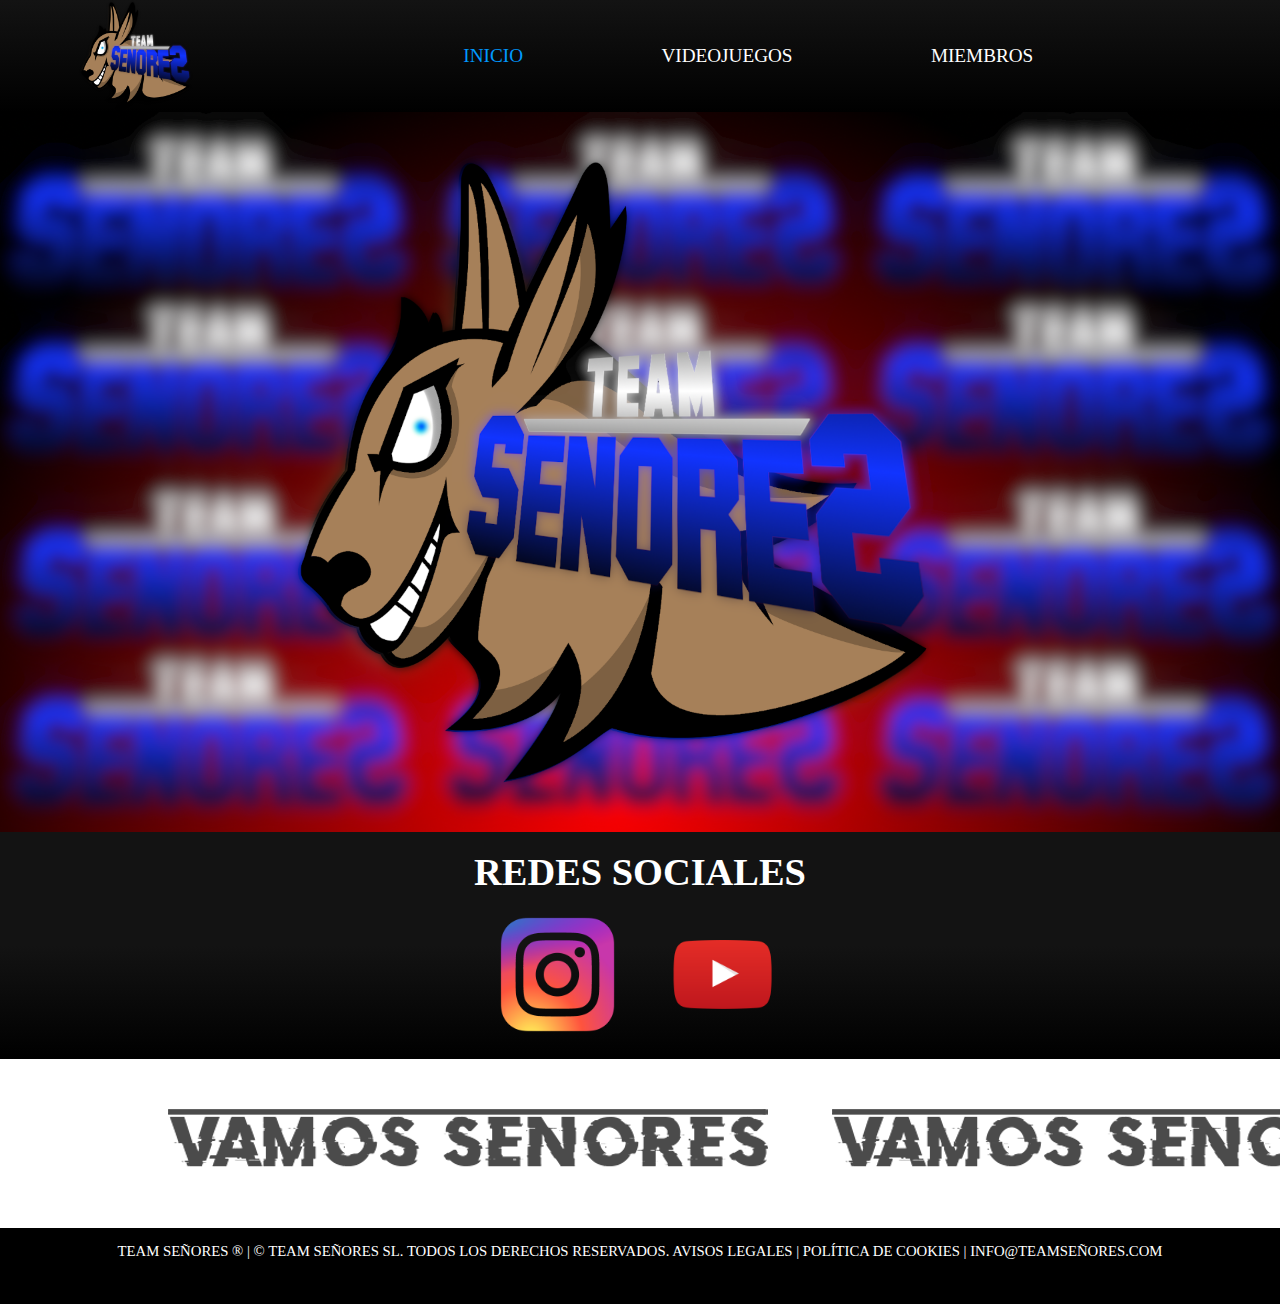
<file: index.html>
<!DOCTYPE html>
<html lang="en">
<head>
    <meta charset="UTF-8">
    <meta name="viewport" content="width=device-width, initial-scale=1.0">
    <title>TM Señores</title>
    <link rel="stylesheet" href="estilos/estilos.css">
    <link rel="icon" href="img/Logo1.ico">
    
    <meta name="viewport" content="width=device-width, initial-scale=1.0">
</head>
<body>
    <header>
        <div class="contenedor">
            <img src="img/Logo1.png" alt="">
            <nav>
                <a class="activo" href="index.html">INICIO</a>
                <a href="videojuegos.html">VIDEOJUEGOS</a>
                <a href="miembros.html">MIEMBROS</a>
            </nav>
        </div>
    </header>
    <main>
        <div class="portada">
            <img src="img/TMSeñoresConcepto2.png">
        </div>
        <div class="redes">
            <div class="contenedor">
                <div><h1>REDES SOCIALES</h1></div>
                <a href="https://www.instagram.com/teamsenores/" target="_blank"><img src="img/instalogo.png" alt=""></a>
                <a href="https://www.youtube.com/channel/UCKlYw0l_Sf0BFmyHiyPByyA/featured?view_as=subscriber" target="_blank"><img src="img/youtubelogo.png" alt=""></a>
            </div>
        </div>
        <div class="deslizador">
            <div class="contenedor">
                <ul>
                    <li><a href="#"><img src="img/vamosseñores.png" alt=""></a></li>
                    <li><a href="#"><img src="img/vamosseñores.png" alt=""></a></li>
                    <li><a href="#"><img src="img/vamosseñores.png" alt=""></a></li>
                    <li><a href="#"><img src="img/vamosseñores.png" alt=""></a></li>
                    <li><a href="#"><img src="img/vamosseñores.png" alt=""></a></li>
                    <li><a href="#"><img src="img/vamosseñores.png" alt=""></a></li>
                </ul>
            </div>
        </div>
    </main>
    <footer class="pie">
        <div class="contenedor">
            <p>TEAM SEÑORES ® | © TEAM SEÑORES SL. TODOS LOS DERECHOS RESERVADOS. AVISOS LEGALES | POLÍTICA DE COOKIES | INFO@TEAMSEÑORES.COM

            </p>
        </div>
    </footer>
</body>
</html>
</file>
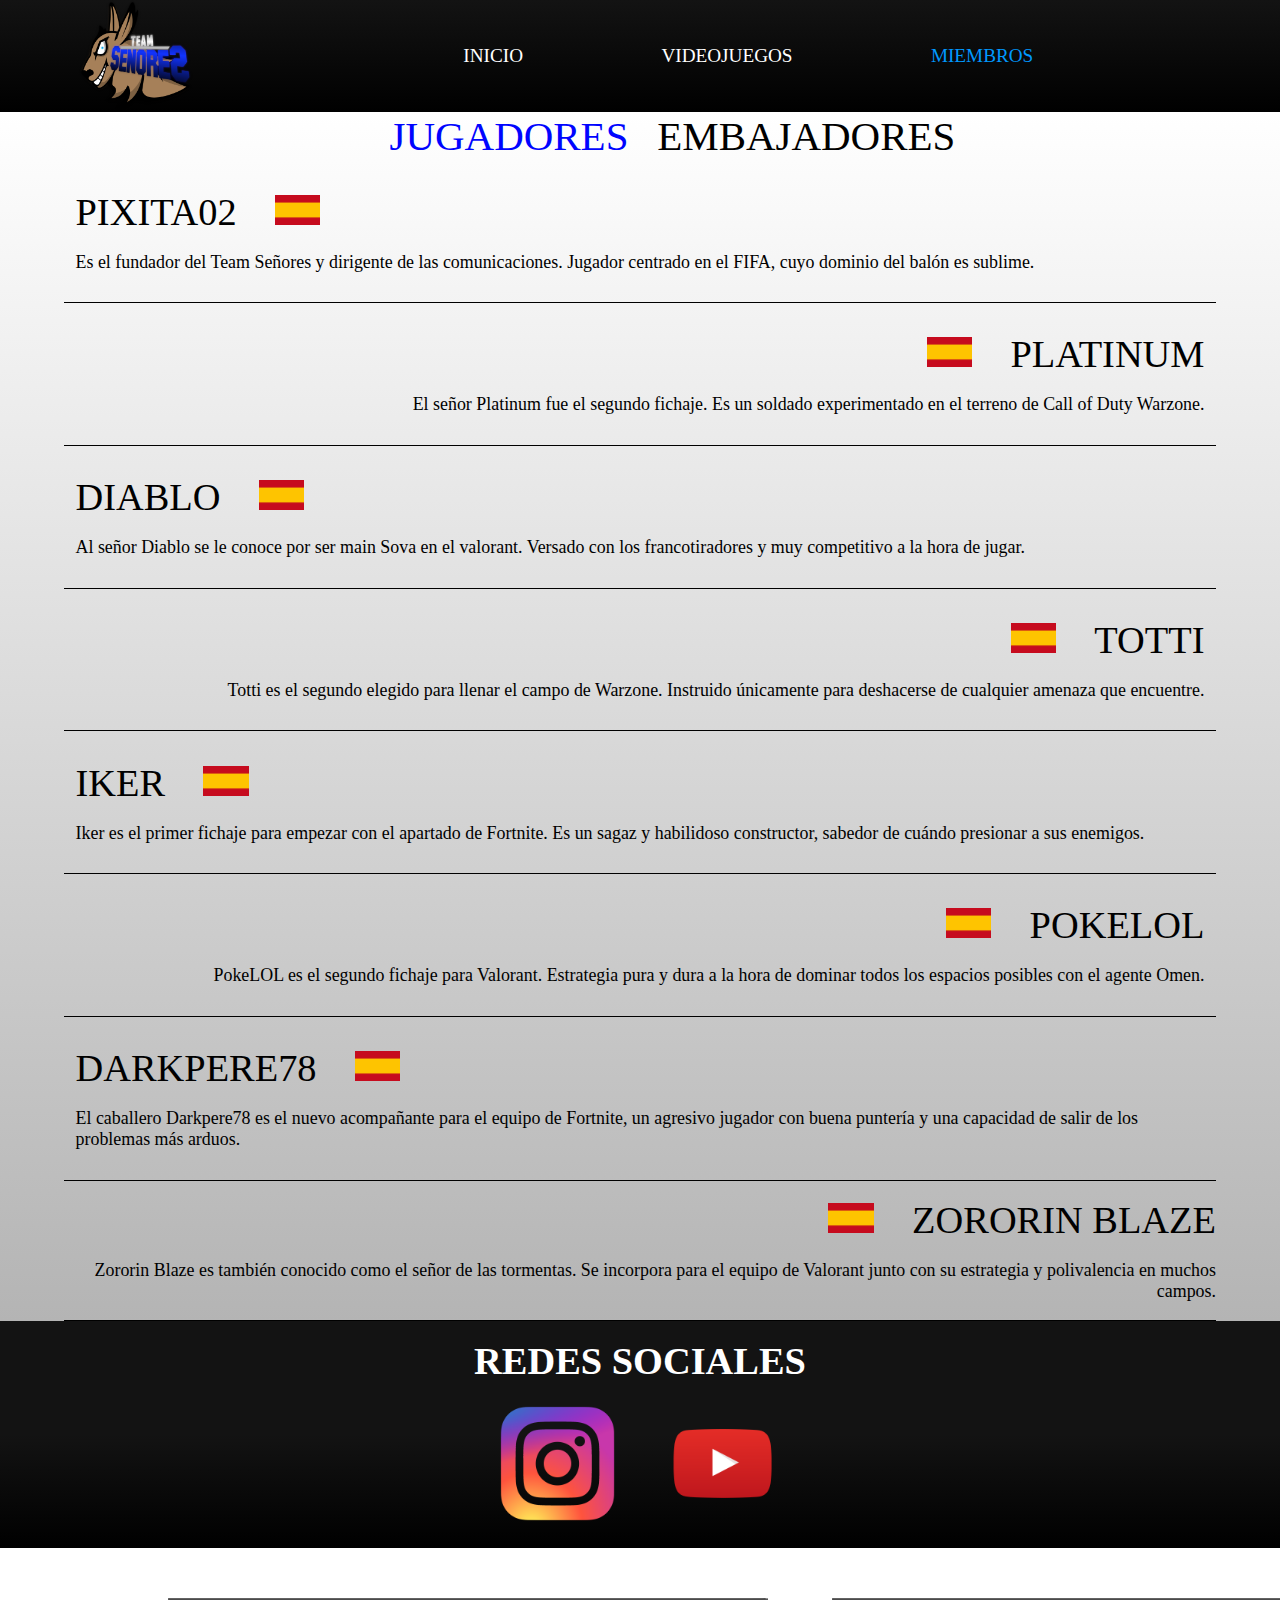
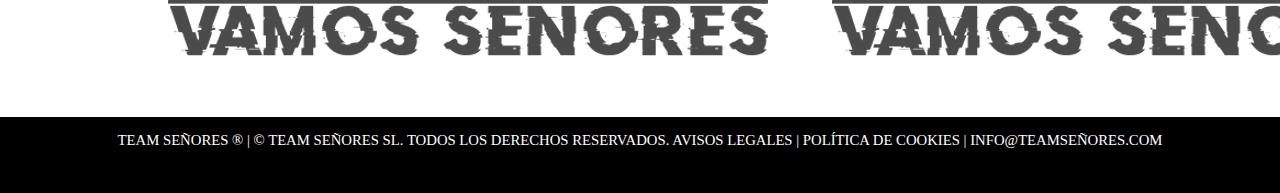
<file: miembros.html>
<!DOCTYPE html>
<html lang="en">
<head>
    <meta charset="UTF-8">
    <meta name="viewport" content="width=device-width, initial-scale=1.0">
    <title>TM Señores</title>
    <link rel="stylesheet" href="estilos/estilosmiembros.css">
    <link rel="icon" href="img/Logo1.ico">
    <meta name="viewport" content="width=device-width, user-scalable=no">
    <meta name="viewport" content="width=device-width, initial-scale=1.0">
</head>
<body>
    <header>
        <div class="contenedor">
            <img src="img/Logo1.png" alt="">
            <nav>
                <a href="index.html">INICIO</a>
                <a href="videojuegos.html">VIDEOJUEGOS</a>
                <a class="activo" href="miembros.html">MIEMBROS</a>
            </nav>
        </div>
    </header>
    <main>
        <div class="integrantes">
            <nav>
                <ul>
                    <li><a class="activo" href="#">JUGADORES</a></li>
                    <li><a href="miembros2.html">EMBAJADORES</a></li>
                </ul>
            </nav>
            <div class="contenedor">
                <div class="pixita">
                    <p><span class="spanleft">PIXITA02</span><img src="img/banderaESP.jpg" alt=""></p>
                    <p>Es el fundador del Team Señores y dirigente de las comunicaciones. Jugador centrado en el FIFA, cuyo dominio del balón es sublime.</p>
                </div>
                <div class="platinum">
                    <p><img src="img/banderaESP.jpg" alt=""><span class="spanright">PLATINUM</span></p>
                    <p>El señor Platinum fue el segundo fichaje. Es un soldado experimentado en el terreno de Call of Duty Warzone.</p>
                </div>
                <div class="diablo">
                    <p><span class="spanleft">DIABLO</span><img src="img/banderaESP.jpg" alt=""></p>
                    <p>Al señor Diablo se le conoce por ser main Sova en el valorant. Versado con los francotiradores y muy competitivo a la hora de jugar.</p>
                </div>
                <div class="totti">
                    <p><img src="img/banderaESP.jpg" alt=""><span class="spanright">TOTTI</span></p>
                    <p>Totti es el segundo elegido para llenar el campo de Warzone. Instruido únicamente para deshacerse de cualquier amenaza que encuentre.</p>
                </div>
                <div class="iker">
                    <p><span class="spanleft">IKER</span><img src="img/banderaESP.jpg" alt=""></p>
                    <p>Iker es el primer fichaje para empezar con el apartado de Fortnite. Es un sagaz y habilidoso constructor, sabedor de cuándo presionar a sus enemigos.</p>
                </div>
                <div class="pokelol">
                    <p><img src="img/banderaESP.jpg" alt=""><span class="spanright">POKELOL</span></p>
                    <p>PokeLOL es el segundo fichaje para Valorant. Estrategia pura y dura a la hora de dominar todos los espacios posibles con el agente Omen.</p>
                </div>
                <div class="darkpere">
                    <p><span class="spanleft">DARKPERE78</span><img src="img/banderaESP.jpg" alt=""></p>
                    <p>El caballero Darkpere78 es el nuevo acompañante para el equipo de Fortnite, un agresivo jugador con buena puntería y una capacidad de salir de los problemas más arduos.</p>
                </div>
                <div class="zororin">
                    <p><img src="img/banderaESP.jpg" alt=""><span class="spanright">ZORORIN BLAZE</span></p>
                    <p>Zororin Blaze es también conocido como el señor de las tormentas. Se incorpora para el equipo de Valorant junto con su estrategia y polivalencia en muchos campos.</p>
                </div>
            </div>
        </div>
        <div class="redes">
            <div class="contenedor">
                <h1>REDES SOCIALES</h1>
                <a href="https://www.instagram.com/teamsenores/" target="_blank"><img src="img/instalogo.png" alt=""></a>
                <a href="https://www.youtube.com/channel/UCKlYw0l_Sf0BFmyHiyPByyA/featured?view_as=subscriber" target="_blank"><img src="img/youtubelogo.png" alt=""></a>
            </div>
        </div>
        <div class="deslizador">
            <div class="contenedor">
                <ul>
                    <li><a href="#"><img src="img/vamosseñores.png" alt=""></a></li>
                    <li><a href="#"><img src="img/vamosseñores.png" alt=""></a></li>
                    <li><a href="#"><img src="img/vamosseñores.png" alt=""></a></li>
                    <li><a href="#"><img src="img/vamosseñores.png" alt=""></a></li>
                    <li><a href="#"><img src="img/vamosseñores.png" alt=""></a></li>
                    <li><a href="#"><img src="img/vamosseñores.png" alt=""></a></li>                
                </ul>
            </div>
        </div>
    </main>
    <footer class="pie">
        <div class="contenedor">
            <p>TEAM SEÑORES ® | © TEAM SEÑORES SL. TODOS LOS DERECHOS RESERVADOS. AVISOS LEGALES | POLÍTICA DE COOKIES | INFO@TEAMSEÑORES.COM

            </p>
        </div>
    </footer>
</body>
</html>
</file>
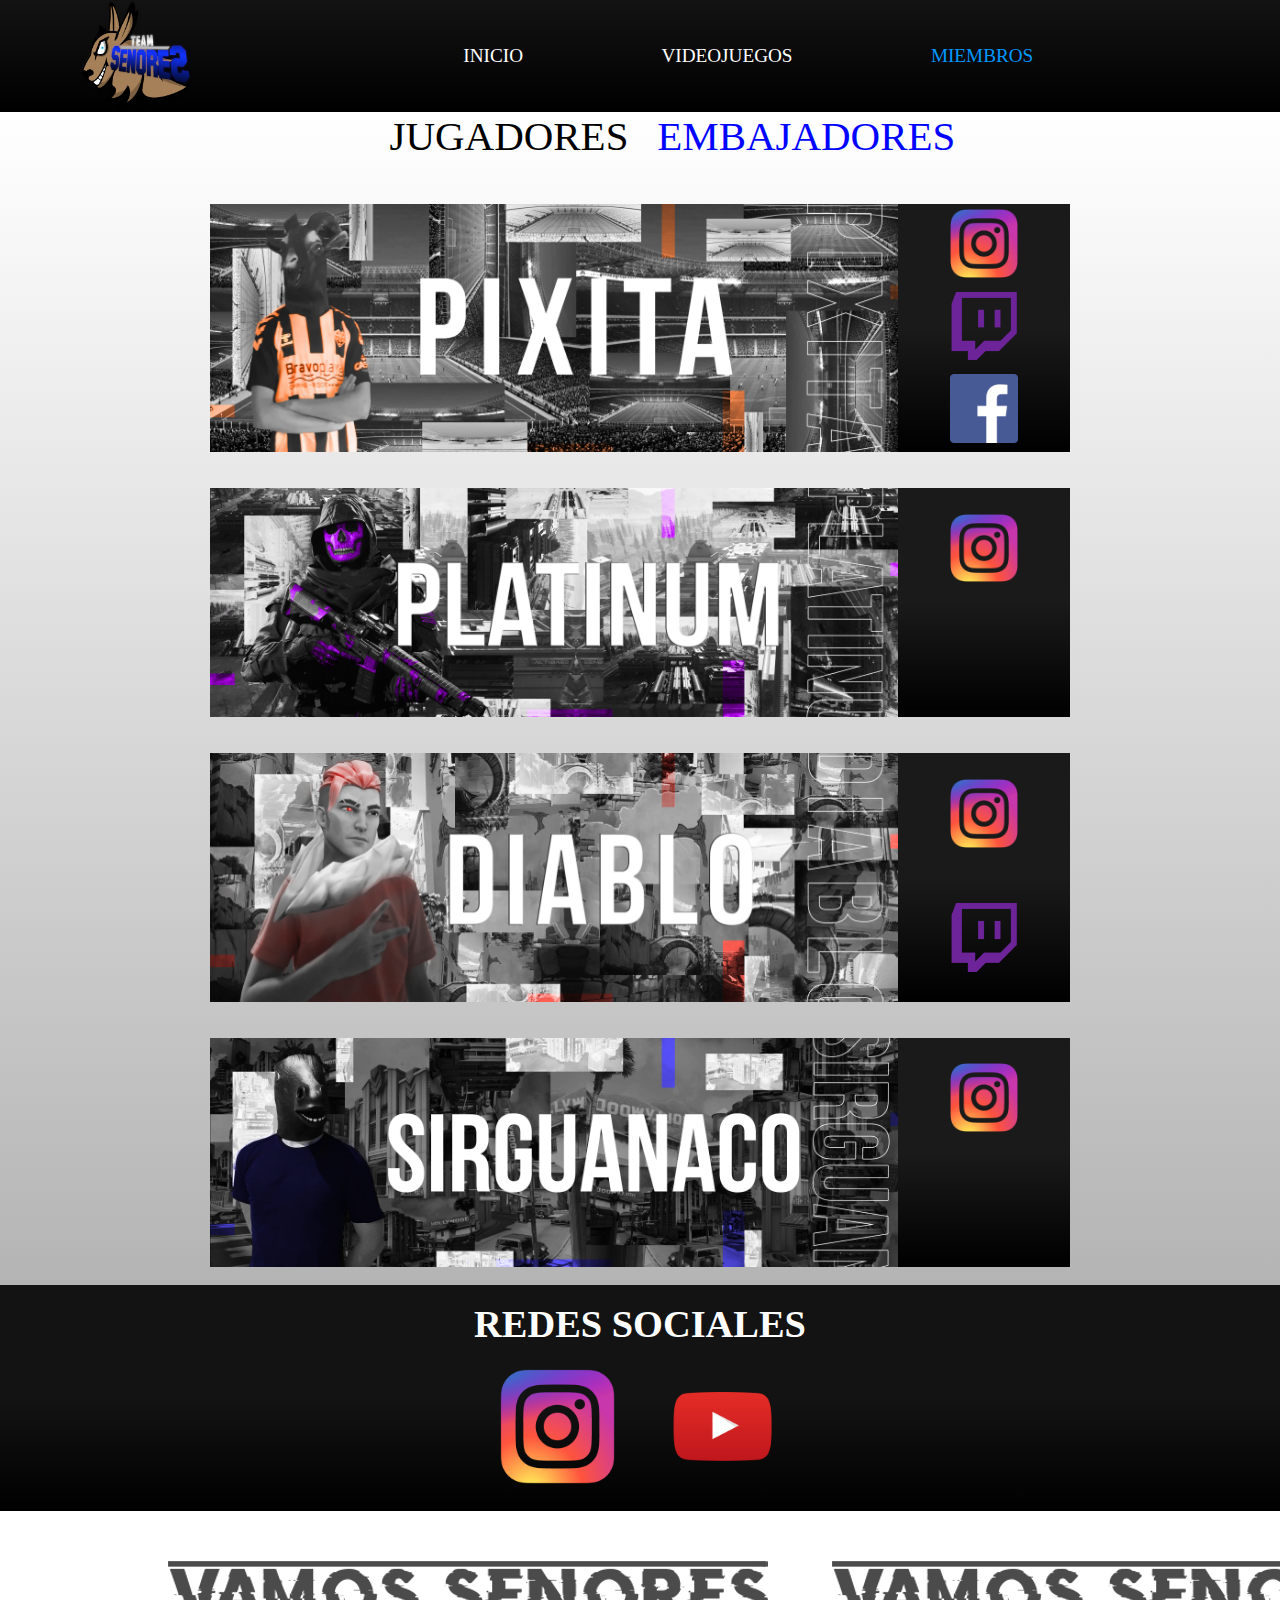
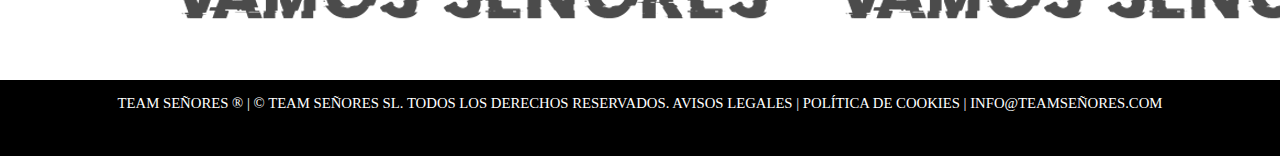
<file: miembros2.html>
<!DOCTYPE html>
<html lang="en">
<head>
    <meta charset="UTF-8">
    <meta name="viewport" content="width=device-width, initial-scale=1.0">
    <title>TM Señores</title>
    <link rel="stylesheet" href="estilos/estilosmiembros2.css">
    <link rel="icon" href="img/Logo1.ico">
    <meta name="viewport" content="width=device-width, user-scalable=no">
    <meta name="viewport" content="width=device-width, initial-scale=1.0">

</head>
<body>
    <header>
        <div class="contenedor">
            <img src="img/Logo1.png" alt="">
            <nav>
                <a href="index.html">INICIO</a>
                <a href="videojuegos.html">VIDEOJUEGOS</a>
                <a class="activo" href="miembros.html">MIEMBROS</a>
            </nav>
        </div>
    </header>
    <main>
        <div class="integrantes">
            <nav>
                <ul>
                    <li><a href="miembros.html">JUGADORES</a></li>
                    <li><a class="activo" href="miembros2.html">EMBAJADORES</a></li>
                </ul>
            </nav>
            <div class="contenedor">
                <div class="embajador">
                    <div class="montaje">
                        <img src="img/PixitaEmbajador.png">
                    </div>
                    <div class="social-pixita">
                        <a href="https://www.instagram.com/adrianms.05" target="_blank"><img src="img/instalogo.png"></a>
                        <a href="https://www.twitch.tv/elpixas" target="_blank"><img src="img/twitchlogo.png"></a>
                        <a href="https://m.facebook.com/profile.php?id=100054775597839" target="_blank"><img src="img/facebooklogo.png"></a>
                    </div>
                </div>
                <div class="embajador">
                    <div class="montaje">
                        <img src="img/PlatinumEmbajador.png">
                    </div>
                    <div class="social">
                        <a href="https://www.instagram.com/pecholobo78/" target="_blank"><img src="img/instalogo.png"></a>
                    </div>
                </div>
                <div class="embajador">
                    <div class="montaje">
                        <img src="img/DiabloEmbajador.png">
                    </div>
                    <div class="social">
                        <a href="https://www.instagram.com/daniel_rs19/" target="_blank"><img src="img/instalogo.png"></a>
                        <a href="https://www.twitch.tv/danivfr" target="_blank"><img src="img/twitchlogo.png"></a>
                    </div>
                </div>
                <div class="embajador">
                    <div class="montaje">
                        <img src="img/GuanacoEmbajador.png">
                    </div>
                    <div class="social">
                        <a href="https://www.instagram.com/sirguanaco/" target="_blank"><img src="img/instalogo.png"></a>
                    </div>
                </div>
            </div>
        </div>
        <div class="redes">
            <div class="contenedor">
                <h1>REDES SOCIALES</h1>
                <a href="https://www.instagram.com/teamsenores/" target="_blank"><img src="img/instalogo.png" alt=""></a>
                <a href="https://www.youtube.com/channel/UCKlYw0l_Sf0BFmyHiyPByyA/featured?view_as=subscriber" target="_blank"><img src="img/youtubelogo.png" alt=""></a>
            </div>
        </div>
        <div class="deslizador">
            <div class="contenedor">
                <ul>
                    <li><a href="#"><img src="img/vamosseñores.png" alt=""></a></li>
                    <li><a href="#"><img src="img/vamosseñores.png" alt=""></a></li>
                    <li><a href="#"><img src="img/vamosseñores.png" alt=""></a></li>
                    <li><a href="#"><img src="img/vamosseñores.png" alt=""></a></li>
                    <li><a href="#"><img src="img/vamosseñores.png" alt=""></a></li>
                    <li><a href="#"><img src="img/vamosseñores.png" alt=""></a></li>             
                </ul>
            </div>
        </div>
    </main>
    <footer class="pie">
        <div class="contenedor">
            <p>TEAM SEÑORES ® | © TEAM SEÑORES SL. TODOS LOS DERECHOS RESERVADOS. AVISOS LEGALES | POLÍTICA DE COOKIES | INFO@TEAMSEÑORES.COM

            </p>
        </div>
    </footer>
</body>
</html>
</file>
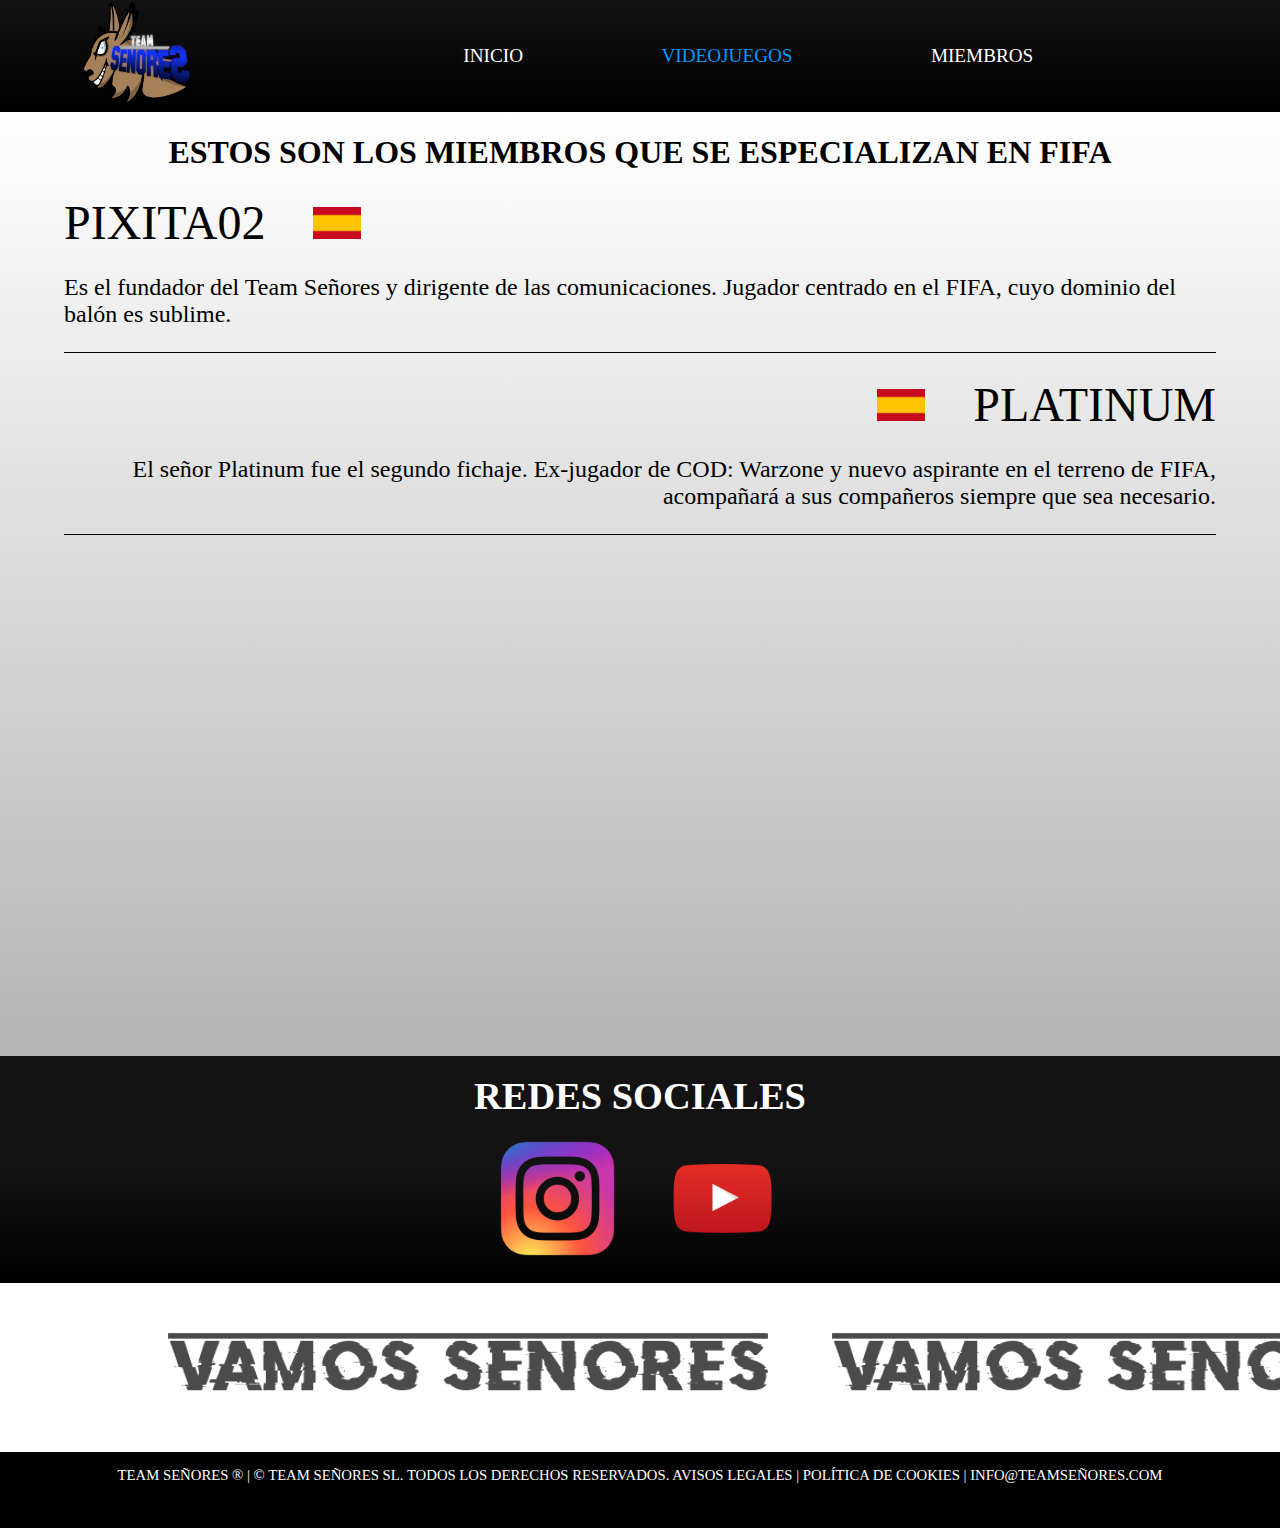
<file: videojuegos/fifa.html>
<!DOCTYPE html>
<html lang="en">
<head>
    <meta charset="UTF-8">
    <meta name="viewport" content="width=device-width, initial-scale=1.0">
    <title>TM Señores</title>
    <link rel="stylesheet" href="../estilos/estilosvideojuegos2.css">
    <link rel="icon" href="../img/Logo1.ico">
    <meta name="viewport" content="width=device-width, user-scalable=no">
    <meta name="viewport" content="width=device-width, initial-scale=1.0">

</head>
<body>
    <header>
        <div class="contenedor">
            <img src="../img/Logo1.png" alt="">
            <nav>
                <a href="../index.html">INICIO</a>
                <a class="activo" href="../videojuegos.html">VIDEOJUEGOS</a>
                <a href="../miembros.html">MIEMBROS</a>
            </nav>
        </div>
    </header>
    <main>
        <div class="videojuegos">
            <h1>ESTOS SON LOS MIEMBROS QUE SE ESPECIALIZAN EN FIFA</h1>
            <div class="contenedor">
                <div class="pixita">
                    <p><span class="spanleft">PIXITA02</span><img src="../img/banderaESP.jpg" alt=""></p>
                    <p>Es el fundador del Team Señores y dirigente de las comunicaciones. Jugador centrado en el FIFA, cuyo dominio del balón es sublime.</p>
                </div>
                <div class="platinum">
                    <p><img src="../img/banderaESP.jpg" alt=""><span class="spanright">PLATINUM</span></p>
                    <p>El señor Platinum fue el segundo fichaje. Ex-jugador de COD: Warzone y nuevo aspirante en el terreno de FIFA, acompañará a sus compañeros siempre que sea necesario.</p>
                </div>
            </div>
        </div>
        <div class="redes">
            <div class="contenedor">
                <h1>REDES SOCIALES</h1>
                <a href="https://www.instagram.com/teamsenores/" target="_blank"><img src="../img/instalogo.png" alt=""></a>
                <a href="https://www.youtube.com/channel/UCKlYw0l_Sf0BFmyHiyPByyA/featured?view_as=subscriber" target="_blank"><img src="../img/youtubelogo.png" alt=""></a>
            </div>
        </div>
        <div class="deslizador">
            <div class="contenedor">
                <ul>
                    <li><a href="#"><img src="../img/vamosseñores.png" alt=""></a></li>
                    <li><a href="#"><img src="../img/vamosseñores.png" alt=""></a></li>
                    <li><a href="#"><img src="../img/vamosseñores.png" alt=""></a></li>
                    <li><a href="#"><img src="../img/vamosseñores.png" alt=""></a></li>
                    <li><a href="#"><img src="../img/vamosseñores.png" alt=""></a></li>
                    <li><a href="#"><img src="../img/vamosseñores.png" alt=""></a></li>       
                </ul>
            </div>
        </div>
    </main>
    <footer class="pie">
        <div class="contenedor">
            <p>TEAM SEÑORES ® | © TEAM SEÑORES SL. TODOS LOS DERECHOS RESERVADOS. AVISOS LEGALES | POLÍTICA DE COOKIES | INFO@TEAMSEÑORES.COM

            </p>
        </div>
    </footer>
</body>
</html>
</file>
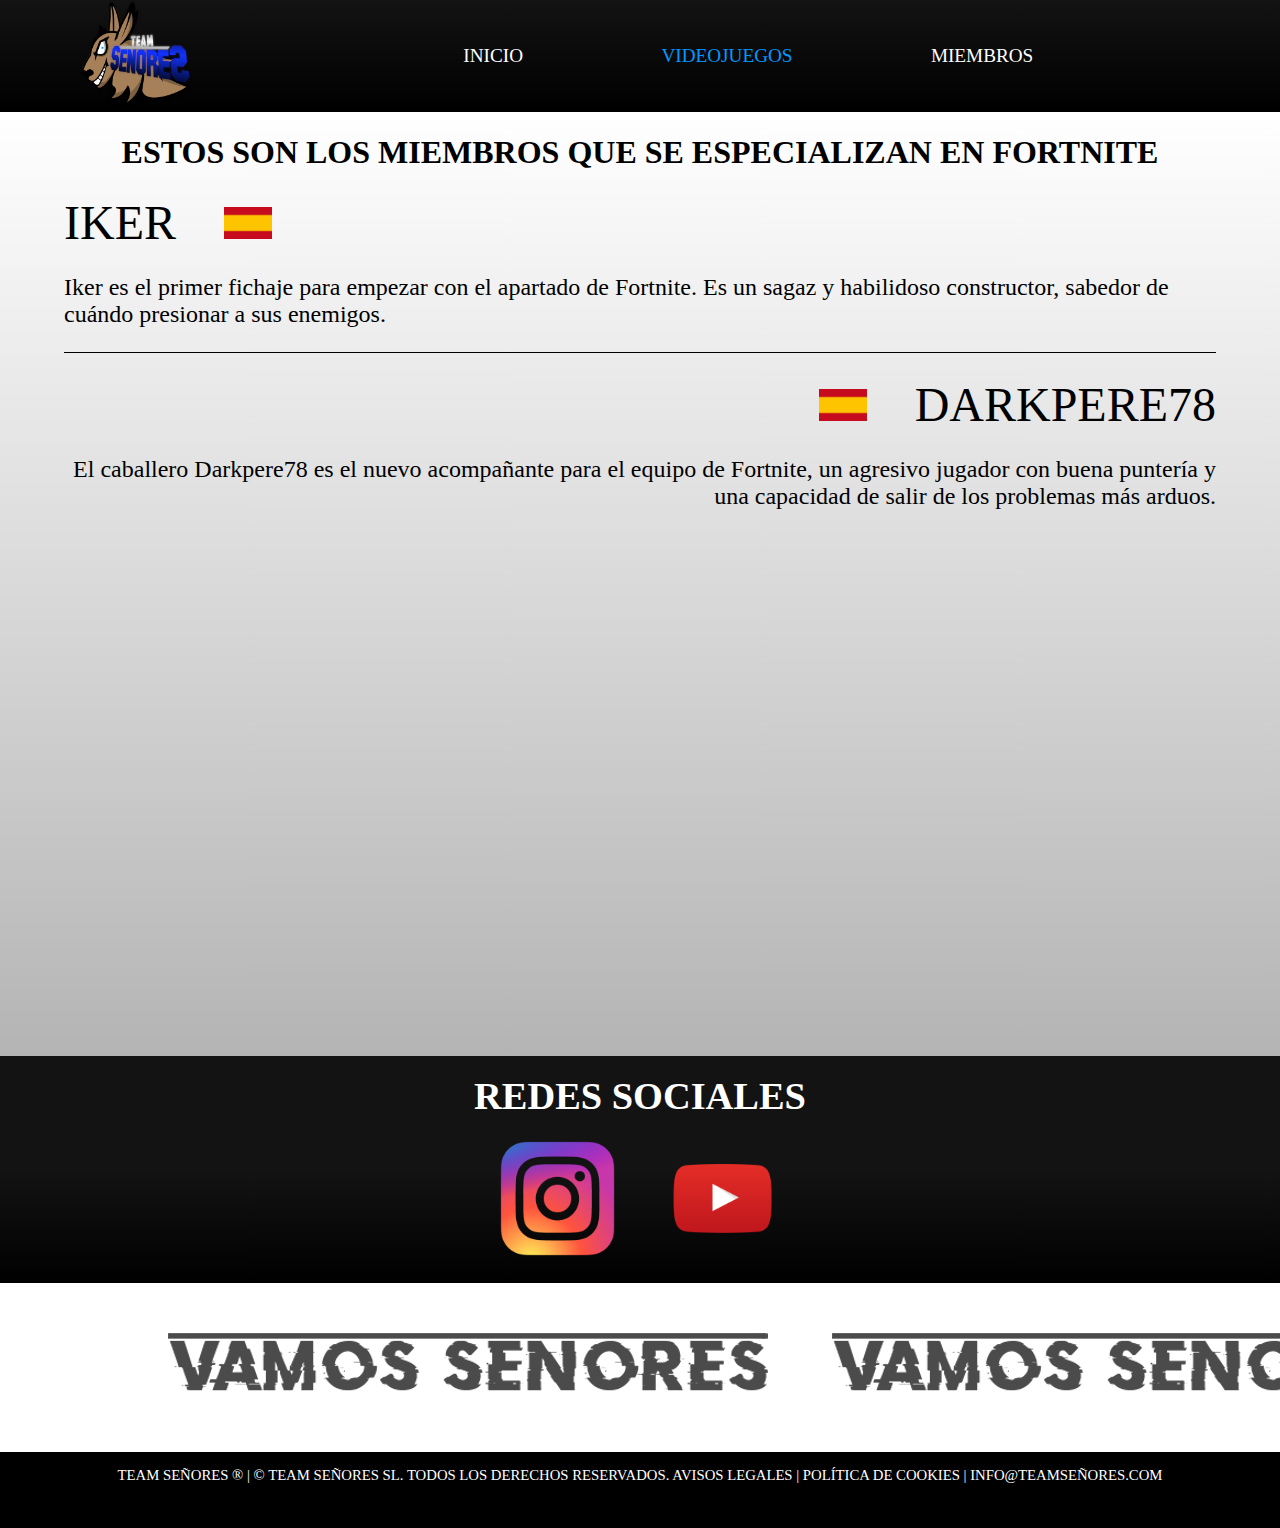
<file: videojuegos/fortnite.html>
<!DOCTYPE html>
<html lang="en">
<head>
    <meta charset="UTF-8">
    <meta name="viewport" content="width=device-width, initial-scale=1.0">
    <title>TM Señores</title>
    <link rel="stylesheet" href="../estilos/estilosvideojuegos2.css">
    <link rel="icon" href="../img/Logo1.ico">
    <meta name="viewport" content="width=device-width, user-scalable=no">
    <meta name="viewport" content="width=device-width, initial-scale=1.0">

</head>
<body>
    <header>
        <div class="contenedor">
            <img src="../img/Logo1.png" alt="">
            <nav>
                <a href="../index.html">INICIO</a>
                <a class="activo" href="../videojuegos.html">VIDEOJUEGOS</a>
                <a href="../miembros.html">MIEMBROS</a>
            </nav>
        </div>
    </header>
    <main>
        <div class="videojuegos">
            <h1>ESTOS SON LOS MIEMBROS QUE SE ESPECIALIZAN EN FORTNITE</h1>
            <div class="contenedor">
                <div class="iker">
                    <p><span class="spanleft">IKER</span><img src="../img/banderaESP.jpg" alt=""></p>
                    <p>Iker es el primer fichaje para empezar con el apartado de Fortnite. Es un sagaz y habilidoso constructor, sabedor de cuándo presionar a sus enemigos.</p>
                </div>
                <div class="darkpere">
                    <p><img src="../img/banderaESP.jpg" alt=""><span class="spanright">DARKPERE78</span></p>
                    <p>El caballero Darkpere78 es el nuevo acompañante para el equipo de Fortnite, un agresivo jugador con buena puntería y una capacidad de salir de los problemas más arduos.   </p>
                </div>
            </div>
        </div>
        <div class="redes">
            <div class="contenedor">
                <h1>REDES SOCIALES</h1>
                <a href="https://www.instagram.com/teamsenores/" target="_blank"><img src="../img/instalogo.png" alt=""></a>
                <a href="https://www.youtube.com/channel/UCKlYw0l_Sf0BFmyHiyPByyA/featured?view_as=subscriber" target="_blank"><img src="../img/youtubelogo.png" alt=""></a>
            </div>
        </div>
        <div class="deslizador">
            <div class="contenedor">
                <ul>
                    <li><a href="#"><img src="../img/vamosseñores.png" alt=""></a></li>
                    <li><a href="#"><img src="../img/vamosseñores.png" alt=""></a></li>
                    <li><a href="#"><img src="../img/vamosseñores.png" alt=""></a></li>
                    <li><a href="#"><img src="../img/vamosseñores.png" alt=""></a></li>
                    <li><a href="#"><img src="../img/vamosseñores.png" alt=""></a></li>
                    <li><a href="#"><img src="../img/vamosseñores.png" alt=""></a></li>       
                </ul>
            </div>
        </div>
    </main>
    <footer class="pie">
        <div class="contenedor">
            <p>TEAM SEÑORES ® | © TEAM SEÑORES SL. TODOS LOS DERECHOS RESERVADOS. AVISOS LEGALES | POLÍTICA DE COOKIES | INFO@TEAMSEÑORES.COM

            </p>
        </div>
    </footer>
</body>
</html>
</file>
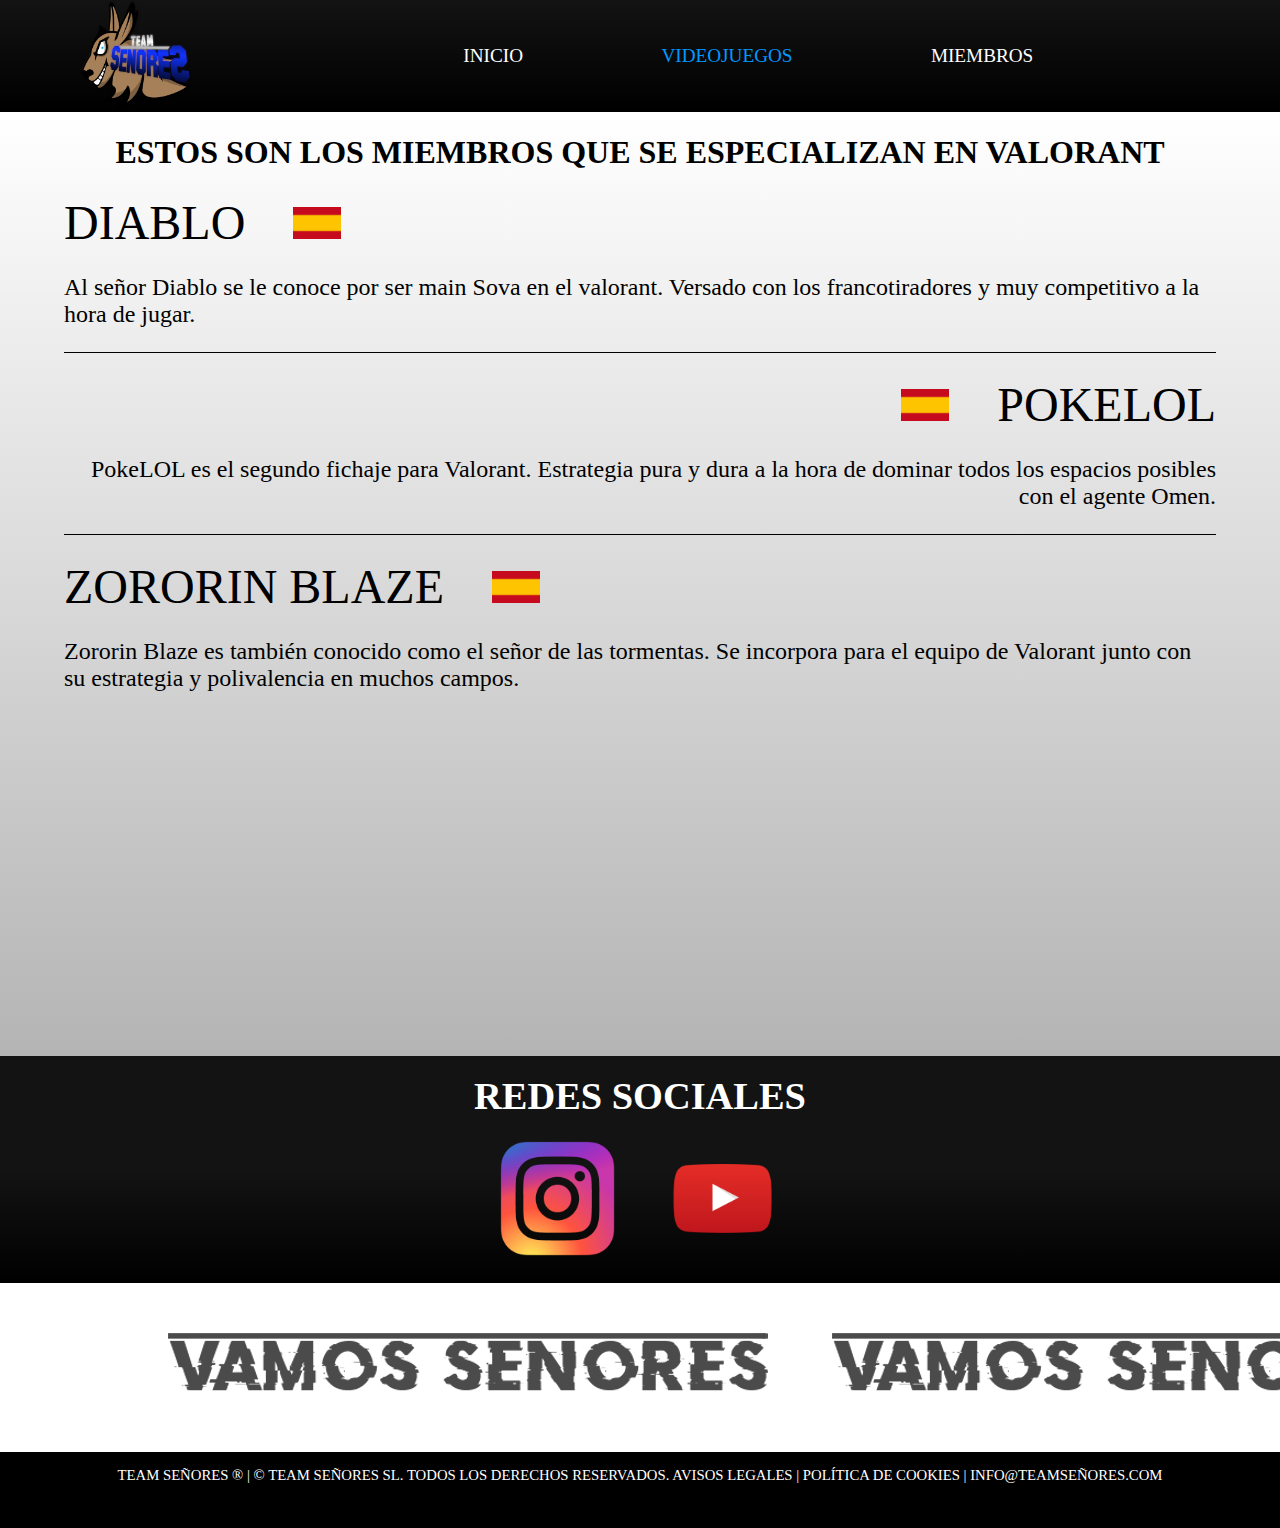
<file: videojuegos/valorant.html>
<!DOCTYPE html>
<html lang="en">
<head>
    <meta charset="UTF-8">
    <meta name="viewport" content="width=device-width, initial-scale=1.0">
    <title>TM Señores</title>
    <link rel="stylesheet" href="../estilos/estilosvideojuegos2.css">
    <link rel="icon" href="../img/Logo1.ico">
    <meta name="viewport" content="width=device-width, user-scalable=no">
    <meta name="viewport" content="width=device-width, initial-scale=1.0">

</head>
<body>
    <header>
        <div class="contenedor">
            <img src="../img/Logo1.png" alt="">
            <nav>
                <a href="../index.html">INICIO</a>
                <a class="activo" href="../videojuegos.html">VIDEOJUEGOS</a>
                <a href="../miembros.html">MIEMBROS</a>
            </nav>
        </div>
    </header>
    <main>
        <div class="videojuegos">
            <h1>ESTOS SON LOS MIEMBROS QUE SE ESPECIALIZAN EN VALORANT</h1>
            <div class="contenedor">
                <div class="diablo">
                    <p><span class="spanleft">DIABLO</span><img src="../img/banderaESP.jpg" alt=""></p>
                    <p>Al señor Diablo se le conoce por ser main Sova en el valorant. Versado con los francotiradores y muy competitivo a la hora de jugar.</p>
                </div>
                <div class="pokelol">
                    <p><img src="../img/banderaESP.jpg" alt=""><span class="spanright">POKELOL</span></p>
                    <p>PokeLOL es el segundo fichaje para Valorant. Estrategia pura y dura a la hora de dominar todos los espacios posibles con el agente Omen.</p>
                </div> 
                <div class="zororin">
                    <p><span class="spanleft">ZORORIN BLAZE</span><img src="../img/banderaESP.jpg" alt=""></p>
                    <p>Zororin Blaze es también conocido como el señor de las tormentas. Se incorpora para el equipo de Valorant junto con su estrategia y polivalencia en muchos campos.</p>
                </div>
            </div>
        </div>
        <div class="redes">
            <div class="contenedor">
                <h1>REDES SOCIALES</h1>
                <a href="https://www.instagram.com/teamsenores/" target="_blank"><img src="../img/instalogo.png" alt=""></a>
                <a href="https://www.youtube.com/channel/UCKlYw0l_Sf0BFmyHiyPByyA/featured?view_as=subscriber" target="_blank"><img src="../img/youtubelogo.png" alt=""></a>
            </div>
        </div>
        <div class="deslizador">
            <div class="contenedor">
                <ul>
                    <li><a href="#"><img src="../img/vamosseñores.png" alt=""></a></li>
                    <li><a href="#"><img src="../img/vamosseñores.png" alt=""></a></li>
                    <li><a href="#"><img src="../img/vamosseñores.png" alt=""></a></li>
                    <li><a href="#"><img src="../img/vamosseñores.png" alt=""></a></li>
                    <li><a href="#"><img src="../img/vamosseñores.png" alt=""></a></li>
                    <li><a href="#"><img src="../img/vamosseñores.png" alt=""></a></li>       
                </ul>
            </div>
        </div>
    </main>
    <footer class="pie">
        <div class="contenedor">
            <p>TEAM SEÑORES ® | © TEAM SEÑORES SL. TODOS LOS DERECHOS RESERVADOS. AVISOS LEGALES | POLÍTICA DE COOKIES | INFO@TEAMSEÑORES.COM

            </p>
        </div>
    </footer>
</body>
</html>
</file>
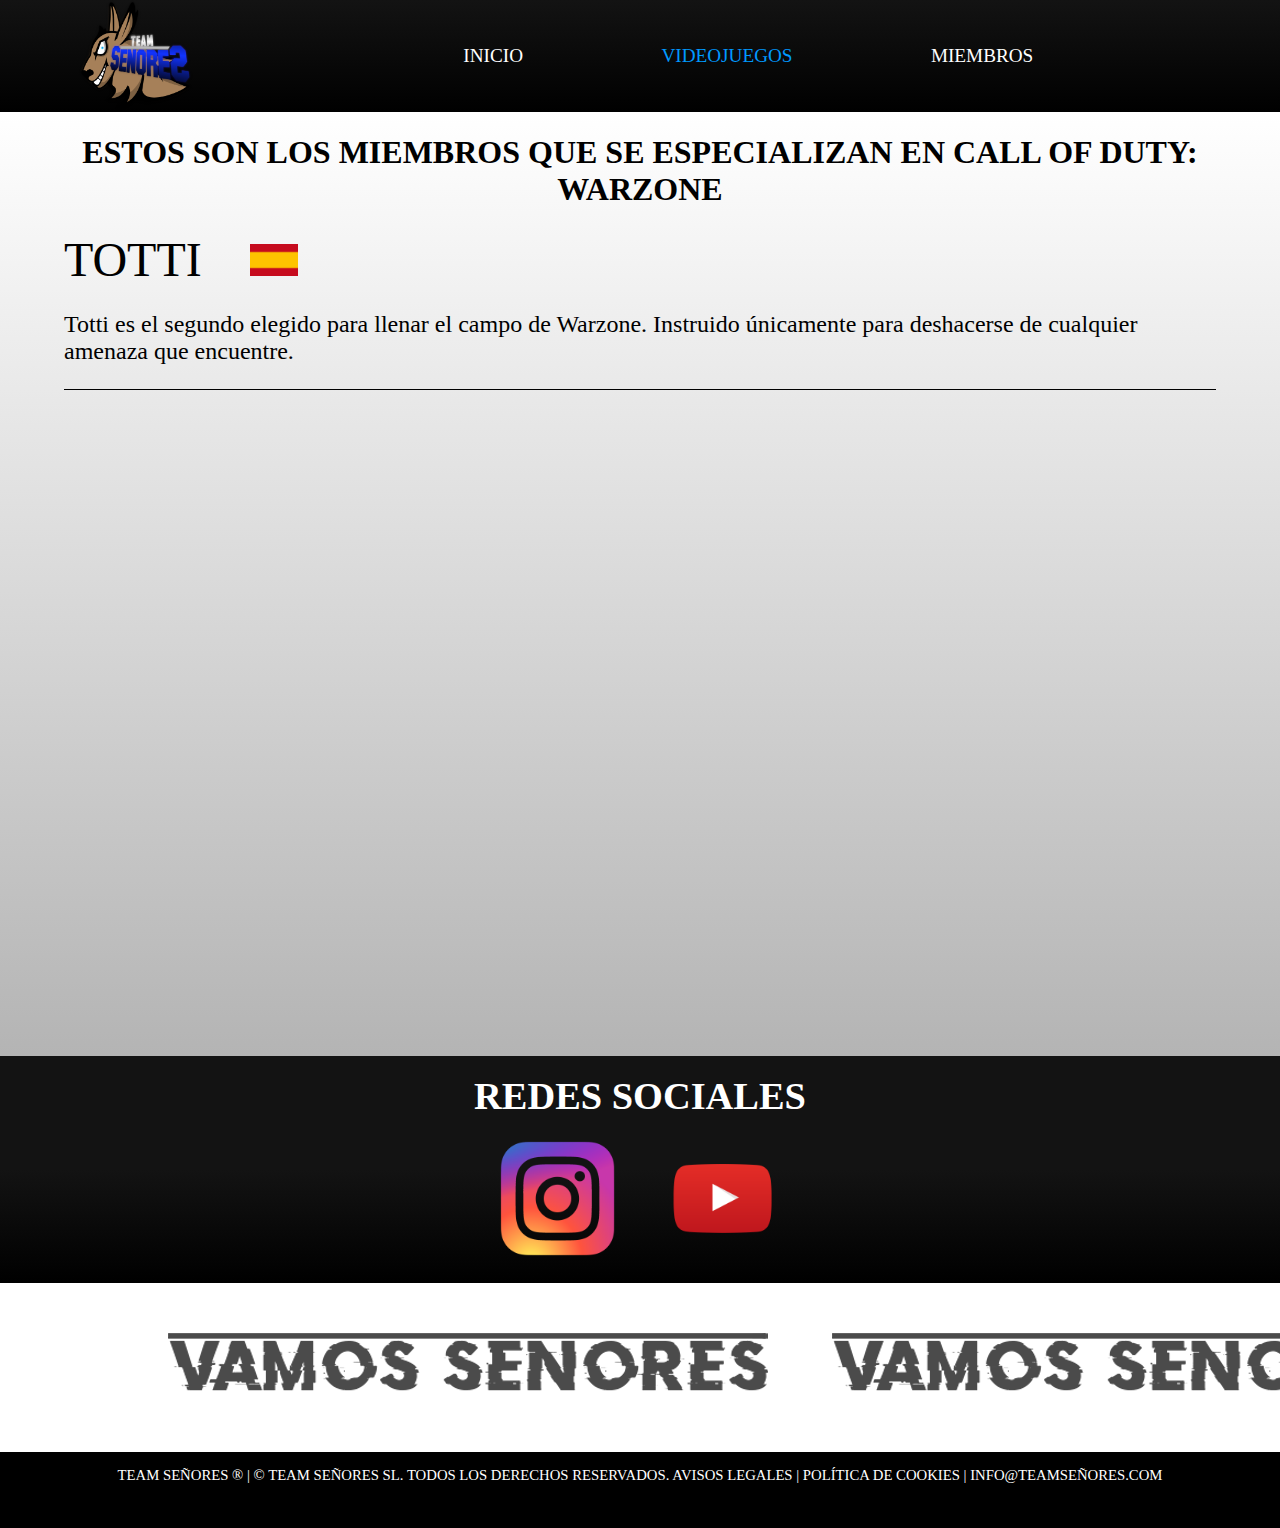
<file: videojuegos/warzone.html>
<!DOCTYPE html>
<html lang="en">
<head>
    <meta charset="UTF-8">
    <meta name="viewport" content="width=device-width, initial-scale=1.0">
    <title>TM Señores</title>
    <link rel="stylesheet" href="../estilos/estilosvideojuegos2.css">
    <link rel="icon" href="../img/Logo1.ico">
    <meta name="viewport" content="width=device-width, user-scalable=no">
    <meta name="viewport" content="width=device-width, initial-scale=1.0">

</head>
<body>
    <header>
        <div class="contenedor">
            <img src="../img/Logo1.png" alt="">
            <nav>
                <a href="../index.html">INICIO</a>
                <a class="activo" href="../videojuegos.html">VIDEOJUEGOS</a>
                <a href="../miembros.html">MIEMBROS</a>
            </nav>
        </div>
    </header>
    <main>
        <div class="videojuegos">
            <h1>ESTOS SON LOS MIEMBROS QUE SE ESPECIALIZAN EN CALL OF DUTY: WARZONE</h1>
            <div class="contenedor">
                <div class="totti">
                    <p><span class="spanleft">TOTTI</span><img src="../img/banderaESP.jpg" alt=""></p>
                    <p>Totti es el segundo elegido para llenar el campo de Warzone. Instruido únicamente para deshacerse de cualquier amenaza que encuentre.</p>
                </div>
            </div>
        </div>
        <div class="redes">
            <div class="contenedor">
                <h1>REDES SOCIALES</h1>
                <a href="https://www.instagram.com/teamsenores/" target="_blank"><img src="../img/instalogo.png" alt=""></a>
                <a href="https://www.youtube.com/channel/UCKlYw0l_Sf0BFmyHiyPByyA/featured?view_as=subscriber" target="_blank"><img src="../img/youtubelogo.png" alt=""></a>
            </div>
        </div>
        <div class="deslizador">
            <div class="contenedor">
                <ul>
                    <li><a href="#"><img src="../img/vamosseñores.png" alt=""></a></li>
                    <li><a href="#"><img src="../img/vamosseñores.png" alt=""></a></li>
                    <li><a href="#"><img src="../img/vamosseñores.png" alt=""></a></li>
                    <li><a href="#"><img src="../img/vamosseñores.png" alt=""></a></li>
                    <li><a href="#"><img src="../img/vamosseñores.png" alt=""></a></li>
                    <li><a href="#"><img src="../img/vamosseñores.png" alt=""></a></li>       
                </ul>
            </div>
        </div>
    </main>
    <footer class="pie">
        <div class="contenedor">
            <p>TEAM SEÑORES ® | © TEAM SEÑORES SL. TODOS LOS DERECHOS RESERVADOS. AVISOS LEGALES | POLÍTICA DE COOKIES | INFO@TEAMSEÑORES.COM

            </p>
        </div>
    </footer>
</body>
</html>
</file>
<file: estilos/estilos.css>
*{
    font-family: Oswald;
}

body {
    margin: auto;
}

.contenedor {
    width: 90%;
    height: 100%;
    margin: auto;
}

/*  Header  */
header {
    background: linear-gradient(rgb(19, 19, 19) 0%, black 100%);
    height: 100%;
    font-size: 16px;
}
header div {
    display: flex;
    align-items: center;
}
header img {
    width: 13%;
}
header nav {
    margin-left: 10%;
}
header nav a {
    margin-left: 7em;
    text-decoration: none;
    color: white;
    font-family: Oswald;
    font-size: 1.5vw;
}
header nav a:hover{
    color: rgb(0, 153, 255);
}
header nav .activo {
    color: rgb(0, 153, 255);
}

/*  Main  */
.portada {
    font-size: 16px;
    overflow:hidden;
    line-height: 0;
}
.portada img {
    width:100%;
}
.redes {
    font-size: 16px;
    height: 100%;
    background: linear-gradient(rgb(19, 19, 19) 50%, black 100%);
    text-align: center;
}
.redes .contenedor h1 {
    margin: 0;
    padding-top: 1.5%;
    font-family: Oswald;
    color: white;
    font-size: 3vw;
}
.redes .contenedor {
    text-align: center;
}
.redes .contenedor img {
    width: 10%;
    margin: 2%;
}

/*  Deslizador  */
.deslizador {
    background-color: white;
    overflow: hidden;
}
.deslizador .contenedor ul {
    list-style: none;
    display: flex;
    animation: deslice 20s infinite;
    animation-timing-function: linear;
    animation-iteration-count: infinite;
    
}
.deslizador .contenedor ul li {
    margin-left: 4em;
}

@keyframes deslice {
    0%{margin-left: 100%;}
    20%{margin-left: 0%}
    40%{margin-left: -100%}
    60%{margin-left: -200%}
    80%{margin-left: -300%}
    100%{margin-left: -400%}
}

/*  Footer  */
.pie {
    background-color: black;
    font-size: 16px;
    margin: auto;
    
}
.pie .contenedor p {
    margin: 0;
    text-align: center;
    padding-top: 1em;
    padding-bottom: 3em;
    color: white;
    font-size: 1.15vw;
}

@media all and (min-width:320px) and (max-width:823px) {
    header {
        background: linear-gradient(rgb(19, 19, 19) 0%, black 100%);
        font-size: 16px;
    }
    header .contenedor {
        width:90%;
        margin:auto;
    }
    header img {
        width: 0%;
    }
    header nav {
        margin-left: 0%;
        padding: 6% 0px;
        display: inline-block;
    }
    header nav a {
        margin-left: 0;
        text-decoration: none;
        color: white;
        font-family: Oswald;
        font-size: 6.5vw;
    }
    header nav a:hover{
        color: rgb(0, 153, 255);
    }
    header nav .activo {
        color: rgb(0, 153, 255);
    }
}
</file>
<file: estilos/estilosmiembros.css>
* {
    font-family: Oswald;
}

body {
    margin: auto;
}

.contenedor {
    width: 90%;
    height: 100%;
    margin: auto;
}

/*  Header  */
header {
    background: linear-gradient(rgb(19, 19, 19) 0%, black 100%);
    max-height: 250px;
    font-size: 16px;
}
header div {
    display: flex;
    align-items: center;
}
header img {
    width: 13%;
}
header nav {
    margin-left: 10%;
}
header nav a {
    margin-left: 7em;
    text-decoration: none;
    color: white;
    font-family: Oswald;
    font-size: 1.5vw;
}
header nav a:hover{
    color: rgb(0, 153, 255);
}
header nav .activo {
    color: rgb(0, 153, 255);
}

/*  Main  */
.integrantes {
    font-size: 16px;
    background: linear-gradient(white 0%,rgb(180, 180, 180) 100%);
}
.integrantes nav ul {
    list-style: none;
    text-align: center;
    margin: 0;
}
.integrantes nav li {
    padding-left: 2%;
    font-size: 3.2vw;
    display: inline-block;
}
.integrantes nav a{
    color: black;
    text-decoration: none;
}
.integrantes nav .activo {
    color: rgb(0, 4, 255);
}
.integrantes nav a:hover {
    color: rgb(0, 4, 255);
}
.integrantes .contenedor {
    width: 90%;
    height:100%;
}
.integrantes .contenedor .spanleft {
    font-size: 3vw;
    padding-right: 1em;
}
.integrantes .contenedor .spanright {
    font-size: 3vw;
    padding-left: 1em;
}
.integrantes .contenedor img {
    width:4%;
}
.integrantes .contenedor .pixita {
    text-align: left;
    border-bottom-style: solid;
    border-width: 1px;
}

.integrantes .contenedor .platinum {
    text-align: right;
    border-bottom-style: solid;
    border-width: 1px;
}
.integrantes .contenedor .diablo {
    text-align: left;
    border-bottom-style: solid;
    border-width: 1px;
}
.integrantes .contenedor .totti {
    text-align: right;
    border-bottom-style: solid;
    border-width: 1px;
}

.integrantes .contenedor .iker {
    text-align: left;
    border-bottom-style: solid;
    border-width: 1px;
}
.integrantes .contenedor .pokelol {
    text-align: right;
    border-bottom-style: solid;
    border-width: 1px;
}
.integrantes .contenedor .darkpere {
    text-align: left;
    border-bottom-style: solid;
    border-width: 1px;
}
.integrantes .contenedor .zororin {
    text-align: right;
    border-bottom-style: solid;
    border-width: 1px;
}
.integrantes .contenedor div p {
    font-size:1.4vw;
}
.pixita, .platinum, .diablo, .totti, .guanaco, .iker, .pokelol, .darkpere {
    padding:1%;
}
.redes {
    font-size: 16px;
    height: 100%;
    background: linear-gradient(rgb(19, 19, 19) 50%, black 100%);
    text-align: center;
}
.redes .contenedor h1 {
    margin: 0;
    padding-top: 1.5%;
    font-family: Oswald;
    color: white;
    font-size: 3vw;
}
.redes .contenedor {
    text-align: center;
}
.redes .contenedor img {
    width: 10%;
    margin: 2%;
}

/*  Deslizador  */
.deslizador {
    background-color: white;
    overflow: hidden;
}
.deslizador .contenedor ul {
    list-style: none;
    display: flex;
    animation: deslice 20s infinite;
    animation-timing-function: linear;
    animation-iteration-count: infinite;
    
}
.deslizador .contenedor ul li {
    margin-left: 4em;
}

@keyframes deslice {
    0%{margin-left: 100%;}
    20%{margin-left: 0%}
    40%{margin-left: -100%}
    60%{margin-left: -200%}
    80%{margin-left: -300%}
    100%{margin-left: -400%}
}

/*  Footer  */
.pie {
    background-color: black;
    font-size: 16px;
    margin: auto;
    
}
.pie .contenedor p {
    margin: 0;
    text-align: center;
    padding-top: 1em;
    padding-bottom: 3em;
    color: white;
    font-size: 1.15vw;
}

/*-----Media Queries-----*/
</file>
<file: estilos/estilosmiembros2.css>
* {
    font-family: Oswald;
}

body {
    margin: auto;
}

.contenedor {
    width: 90%;
    height: 100%;
    margin: auto;
}

/*  Header  */
header {
    background: linear-gradient(rgb(19, 19, 19) 0%, black 100%);
    max-height: 250px;
    font-size: 16px;
}
header div {
    display: flex;
    align-items: center;
}
header img {
    width: 13%;
}
header nav {
    margin-left: 10%;
}
header nav a {
    margin-left: 7em;
    text-decoration: none;
    color: white;
    font-family: Oswald;
    font-size: 1.5vw;
}
header nav a:hover{
    color: rgb(0, 153, 255);
}
header nav .activo {
    color: rgb(0, 153, 255);
}

/*  Main  */
.integrantes {
    font-size: 16px;
    background: linear-gradient(white 0%,rgb(180, 180, 180) 100%);
}
.integrantes nav {
    margin-bottom: 2%;
}
.integrantes nav ul {
    list-style: none;
    text-align: center;
    margin: 0;
}
.integrantes nav li {
    padding-left: 2%;
    font-size: 3.2vw;
    display: inline-block;
}
.integrantes nav a{
    color: black;
    text-decoration: none;
}
.integrantes nav .activo {
    color: rgb(0, 4, 255);
}
.integrantes nav a:hover {
    color: rgb(0, 4, 255);
}
.integrantes .contenedor {
    width: 70%;
    height: 100%;
}
.embajador {
    overflow: hidden;
    display:flex;
    padding: 2%;
}
.embajador .montaje {
    width:80%;
    float: left;
    display:flex;
}
.embajador .montaje img {
    width:100%;
}
.embajador .social {
    float: right;
    width:20%;
    height: inherit;
    background: linear-gradient(rgb(26, 26, 26) 50%, black 100%);
    text-align: center;
}
.social img {
    width: 40%;
    margin: 15% 0;
    margin-left:20%;
    margin-right:20%;
}
.embajador .social-pixita {
    float: right;
    width:20%;
    height: inherit;
    background: linear-gradient(rgb(26, 26, 26) 50%, black 100%);
    text-align: center;
}
.social-pixita img {
    width: 40%;
    margin: 2.89% 0;
    margin-left:20%;
    margin-right:20%;
}


.redes {
    font-size: 16px;
    height: 100%;
    background: linear-gradient(rgb(19, 19, 19) 50%, black 100%);
    text-align: center;
}
.redes .contenedor h1 {
    margin: 0;
    padding-top: 1.5%;
    font-family: Oswald;
    color: white;
    font-size: 3vw;
}
.redes .contenedor {
    text-align: center;
}
.redes .contenedor img {
    width: 10%;
    margin: 2%;
}

/*  Deslizador  */
.deslizador {
    background-color: white;
    overflow: hidden;
}
.deslizador .contenedor ul {
    list-style: none;
    display: flex;
    animation: deslice 20s infinite;
    animation-timing-function: linear;
    animation-iteration-count: infinite;
    
}
.deslizador .contenedor ul li {
    margin-left: 4em;
}

@keyframes deslice {
    0%{margin-left: 100%;}
    20%{margin-left: 0%}
    40%{margin-left: -100%}
    60%{margin-left: -200%}
    80%{margin-left: -300%}
    100%{margin-left: -400%}
}

/*  Footer  */
.pie {
    background-color: black;
    font-size: 16px;
    margin: auto;
    
}
.pie .contenedor p {
    margin: 0;
    text-align: center;
    padding-top: 1em;
    padding-bottom: 3em;
    color: white;
    font-size: 1.15vw;
}

/*-----Media Queries-----*/
</file>
<file: estilos/estilosvideojuegos2.css>
* {
    font-family: Oswald;
}

body {
    margin: auto;
}

.contenedor {
    width: 90%;
    height: 100%;
    margin: auto;
}

/*  Header  */
header {
    background: linear-gradient(rgb(19, 19, 19) 0%, black 100%);
    max-height: 250px;
    font-size: 16px;
}
header div {
    display: flex;
    align-items: center;
}
header img {
    width: 13%;
}
header nav {
    margin-left: 10%;
}
header nav a {
    margin-left: 7em;
    text-decoration: none;
    color: white;
    font-family: Oswald;
    font-size: 1.5vw;
}
header nav a:hover{
    color: rgb(0, 153, 255);
}
header nav .activo {
    color: rgb(0, 153, 255);
}

/*  Main  */
.videojuegos {
    font-size: 16px;
    min-height: 59em;
    background: linear-gradient(white 0%,rgb(180, 180, 180) 100%);
    text-align: center;
    overflow: hidden;
}
.videojuegos .contenedor {
    width: 90%;
}
.videojuegos h1 {
    font-family: Oswald;
}
.videojuegos .contenedor .spanleft {
    font-size: 2em;
    padding-right: 1em;
}
.videojuegos .contenedor .spanright {
    font-size: 2em;
    padding-left: 1em;
}
.videojuegos .contenedor img {
    width: 2em;
}
.videojuegos .contenedor p {
    font-size: 1.5em;
}
.videojuegos .contenedor .pixita {
    text-align: left;
    border-bottom-style: solid;
    border-width: 1px;
}
.videojuegos .contenedor .platinum {
    text-align: right;
    border-bottom-style: solid;
    border-width: 1px;
}
.videojuegos .contenedor .diablo {
    text-align: left;
    border-bottom-style: solid;
    border-width: 1px;
}
.videojuegos .contenedor .iker {
    text-align: left;
    border-bottom-style: solid;
    border-width: 1px;
}
.videojuegos .contenedor .totti {
    text-align: left;
    border-bottom-style: solid;
    border-width: 1px;
}
.videojuegos .contenedor .pokelol {
    text-align: right;
    border-bottom-style: solid;
    border-width: 1px;
}
.videojuegos .contenedor .darkpere {
    text-align: right;
}
.videojuegos .contenedor .zororin {
    text-align: left;
}

.redes {
    font-size: 16px;
    height: 100%;
    background: linear-gradient(rgb(19, 19, 19) 50%, black 100%);
    text-align: center;
}
.redes .contenedor h1 {
    margin: 0;
    padding-top: 1.5%;
    font-family: Oswald;
    color: white;
    font-size: 3vw;
}
.redes .contenedor {
    text-align: center;
}
.redes .contenedor img {
    width: 10%;
    margin: 2%;
}

/*  Deslizador  */
.deslizador {
    background-color: white;
    overflow: hidden;
}
.deslizador .contenedor ul {
    list-style: none;
    display: flex;
    animation: deslice 20s infinite;
    animation-timing-function: linear;
    animation-iteration-count: infinite;
    
}
.deslizador .contenedor ul li {
    margin-left: 4em;
}

@keyframes deslice {
    0%{margin-left: 100%;}
    20%{margin-left: 0%}
    40%{margin-left: -100%}
    60%{margin-left: -200%}
    80%{margin-left: -300%}
    100%{margin-left: -400%}
}

/*  Footer  */
.pie {
    background-color: black;
    font-size: 16px;
    margin: auto;
    
}
.pie .contenedor p {
    margin: 0;
    text-align: center;
    padding-top: 1em;
    padding-bottom: 3em;
    color: white;
    font-size: 1.15vw;
}

/*-----Media Queries-----*/
</file>
